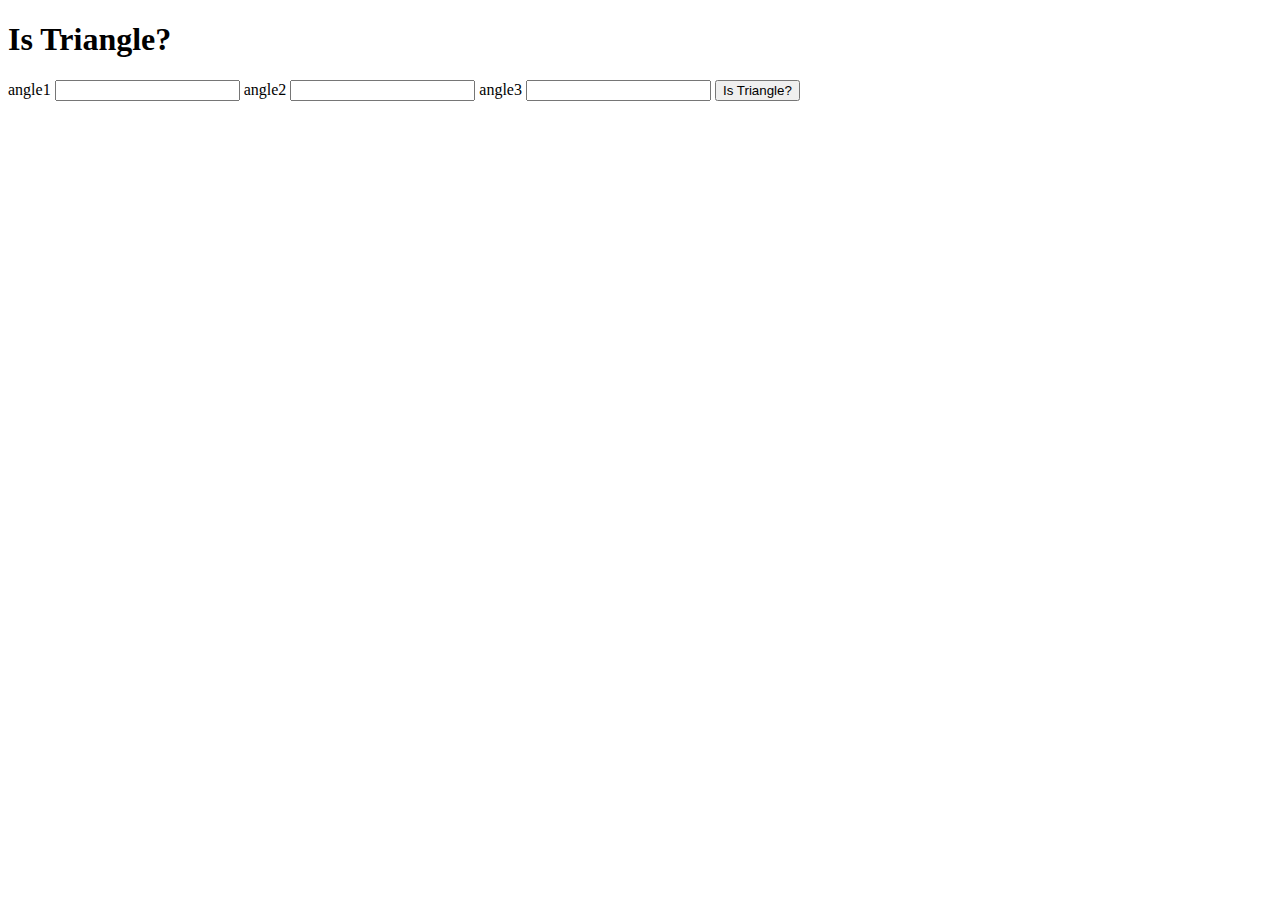
<file: istriangle.html>
<!DOCTYPE html>
<html lang="en">
<head>
    <meta charset="UTF-8">
    <meta http-equiv="X-UA-Compatible" content="IE=edge">
    <meta name="viewport" content="width=device-width, initial-scale=1.0">
    <title>Is Triangle?</title>
</head>
<body>
    <h1>Is Triangle?</h1>
    <label for="angle1">angle1</label>
    <input type="number" class="angle-input">
    <label for="angle2">angle2</label>
    <input type="number" class="angle-input">
    <label for="angle3">angle3</label>
    <input type="number" class="angle-input">
    <button id="is-triangle-btn">Is Triangle?</button>
    <div id="output"></div>
    <script src="istriangle.js"></script>
</body>
</html>
</file>
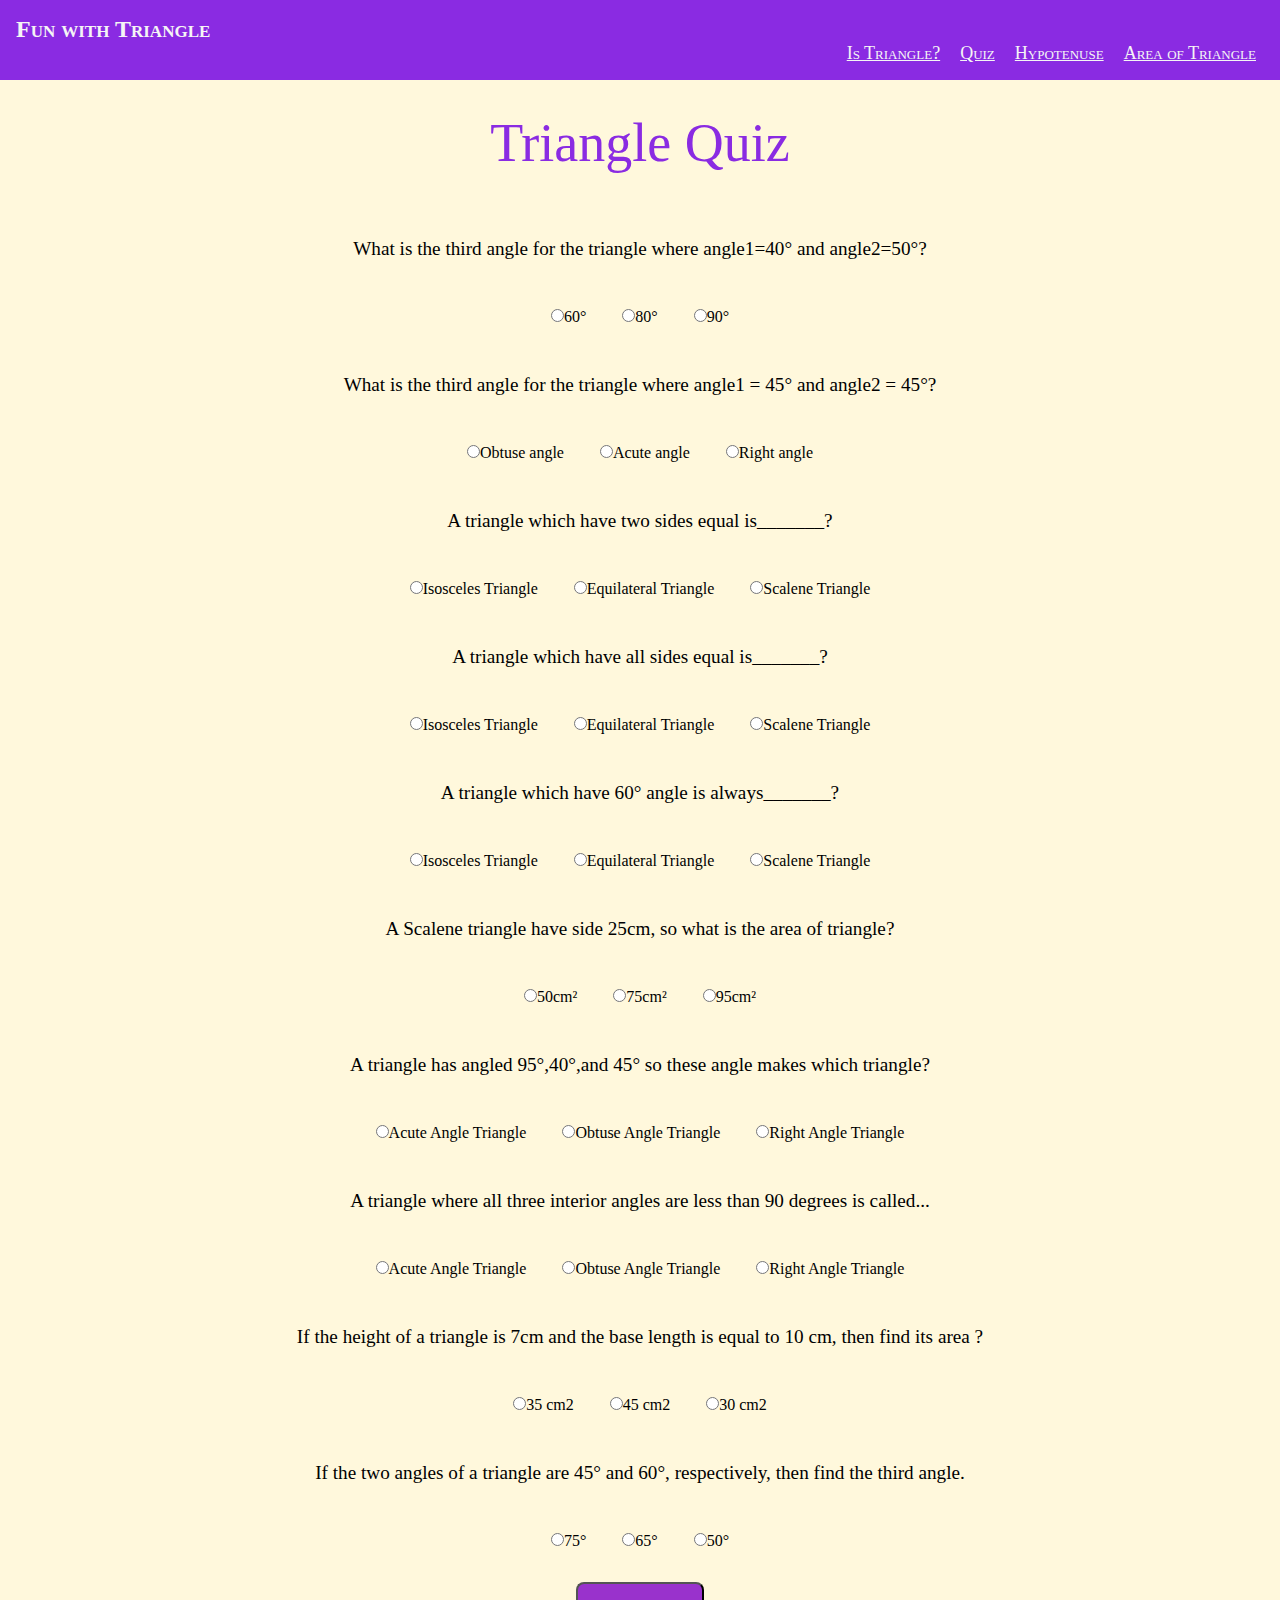
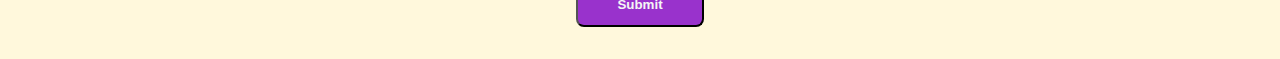
<file: quiz.html>
<!DOCTYPE html>
<html lang="en">

<head>
    <meta charset="UTF-8">
    <meta http-equiv="X-UA-Compatible" content="IE=edge">
    <meta name="viewport" content="width=device-width, initial-scale=1.0">
    <title>Triangle Quiz</title>
</head>
<link rel="stylesheet" href="Triangle.css">

<body>
    <header>
        <h2>Fun with Triangle</h2>
        <nav>
            <a href="index.html">Is Triangle?</a>
            <a href="quiz.html">Quiz</a>
            <a href="hypotenuse.html">Hypotenuse</a>
            <a href="areaOfTriangle.html">Area of Triangle</a>
        </nav>
    </header>

    <h1>Triangle Quiz</h1>
    <form class="quiz-form">
        <div class="que-container">

            <p>What is the third angle for the triangle where angle1=40° and angle2=50°?</p>
            <label><input type="radio" name="same" value="60°" />60°</label>
            <label><input type="radio" name="same" value="80°" />80°</label>
            <label><input type="radio" name="same" value="90°" />90°</label>


            <p>What is the third angle for the triangle where angle1 = 45° and angle2 = 45°?</p>
            <label><input type="radio" name="same1" value="Obtuse angle" />Obtuse angle</label>
            <label><input type="radio" name="same1" value="Acute angle" />Acute angle</label>
            <label><input type="radio" name="same1" value="Right angle" />Right angle</label>


            <p>A triangle which have two sides equal is_______?</p>
            <label><input type="radio" name="same2" value="Isosceles Triangle" />Isosceles Triangle</label>
            <label><input type="radio" name="same2" value="Equilateral Triangle" />Equilateral Triangle</label>
            <label><input type="radio" name="same2" value="Scalene Triangle" />Scalene Triangle</label>

            <p>A triangle which have all sides equal is_______?</p>
            <label><input type="radio" name="same3" value="Isosceles Triangle" />Isosceles Triangle</label>
            <label><input type="radio" name="same3" value="Equilateral Triangle" />Equilateral Triangle</label>
            <label><input type="radio" name="same3" value="Scalene Triangle" />Scalene Triangle</label>

            <p>A triangle which have 60° angle is always_______?</p>
            <label><input type="radio" name="same4" value="Isosceles Triangle" />Isosceles Triangle</label>
            <label><input type="radio" name="same4" value="Equilateral Triangle" />Equilateral Triangle</label>
            <label><input type="radio" name="same4" value="Scalene Triangle" />Scalene Triangle</label>

            <p>A Scalene triangle have side 25cm, so what is the area of triangle?</p>
            <label><input type="radio" name="same5" value="50cm²" />50cm²</label>
            <label><input type="radio" name="same5" value="75cm²" />75cm²</label>
            <label><input type="radio" name="same5" value="95cm²" />95cm²</label>

            <p>A triangle has angled 95°,40°,and 45° so these angle makes which triangle? </p>
            <label><input type="radio" name="same6" value="Acute Angle Triangle" />Acute Angle Triangle </label>
            <label><input type="radio" name="same6" value="Obtuse Angle Triangle" />Obtuse Angle Triangle</label>
            <label><input type="radio" name="same6" value=" Right Angle Triangle" />Right Angle Triangle</label>

            <p>A triangle where all three interior angles are less than 90 degrees is called... </p>
            <label><input type="radio" name="same7" value="Acute Angle Triangle" />Acute Angle Triangle  </label>
            <label><input type="radio" name="same7" value="Obtuse Angle Triangle" />Obtuse Angle Triangle </label>
            <label><input type="radio" name="same7" value=" Right Angle Triangle" />Right Angle Triangle </label>

            <p>If the height of a triangle is 7cm and the base length is equal to 10 cm, then find its area ? </p>
            <label><input type="radio" name="same8" value="35 cm2" />35 cm2</label>
            <label><input type="radio" name="same8" value="45 cm2 " />45 cm2 </label>
            <label><input type="radio" name="same8" value="30 cm2" />30 cm2 </label>

            <p> If the two angles of a triangle are 45° and 60°, respectively, then find the third angle.</p>
            <label><input type="radio" name="same9" value="75°" />75°</label>
            <label><input type="radio" name="same9" value="65°" />65° </label>
            <label><input type="radio" name="same9" value="50°" />50° </label>

        </div>

    </form>
    <button id="submit-ans-btn">Submit</button>
    <div id="output"></div>

    <script src="quiz.js"></script>
</body>

</html>
</file>
<file: Triangle.css>
*{
    margin: 0%;
}

nav{
    text-align: right;

}

header{
    text-align: left;
    background-color:blueviolet;
    color:whitesmoke;
    padding: 1rem;
    font-variant: small-caps;
    
}

body{ 
    text-align: center;
    background-color:cornsilk;
    
}


a{
    color:whitesmoke;
    font-size: large;
    padding: .5rem;

}

.main {
    padding: rem;
}

label {
    font-size:medium;       
    display:inline-block;
    padding: 1rem;
    margin: auto;
    
}

h1{
    font-weight:500;
    font-size: 6vh;
    padding: 2rem;
    color:blueviolet;
}

h2{
    font-family: Papyrus;
}


p{
    font-size: larger;
    padding-bottom: 2rem;
    padding-top: 2rem;
    font-display: solid black;
}


.angle-input{
    width: 256px;
    height: 5vh;
    margin: auto;
    display: block;
    box-sizing: border-box;
    cursor: text;
    border-radius: .5rem;
    border: solid darkviolet;;
}


.side-input{
    width: 256px;
    height: 5vh;
    margin: auto;
    display: block;
    box-sizing: border-box;
    cursor: text;
    border-radius: .5rem;
    border: solid darkviolet;
    
}

.sides-input{
    width: 256px;
    height: 5vh;
    margin: auto;
    display: block;
    box-sizing: border-box;
    cursor: text;
    border-radius: .5rem;
    border: solid darkviolet;

}

#is-triangle-btn{
    font-weight:bolder;
    color:whitesmoke;
    box-sizing: border-box;
    margin: 2rem;
    height: 4vh;
    width : 5rem;
    background-color:darkorchid ;
    border-radius: .5rem;
}

#calculate-btn{
    font-weight:bolder;
    color:whitesmoke;
    box-sizing: border-box;
    margin: 2rem;
    height: 5vh;
    width : 8rem;
    background-color:darkorchid ;
    border-radius: .5rem;
}

#hypotenuse-btn{
    font-weight:bolder;
    color:whitesmoke;
    box-sizing: border-box;
    margin: 2rem;
    height: 5vh;
    width : 8rem;
    background-color:darkorchid ;
    border-radius: .5rem;
}

#submit-ans-btn{
    font-weight:bolder;
    color:whitesmoke;
    box-sizing: border-box;
    margin-top: 1rem;
    height: 5vh;
    width : 8rem;
    background-color:darkorchid ;
    border-radius: .5rem;
}

#output {
    font-size: large;
    padding: 1rem;
    color: red;
}
</file>
